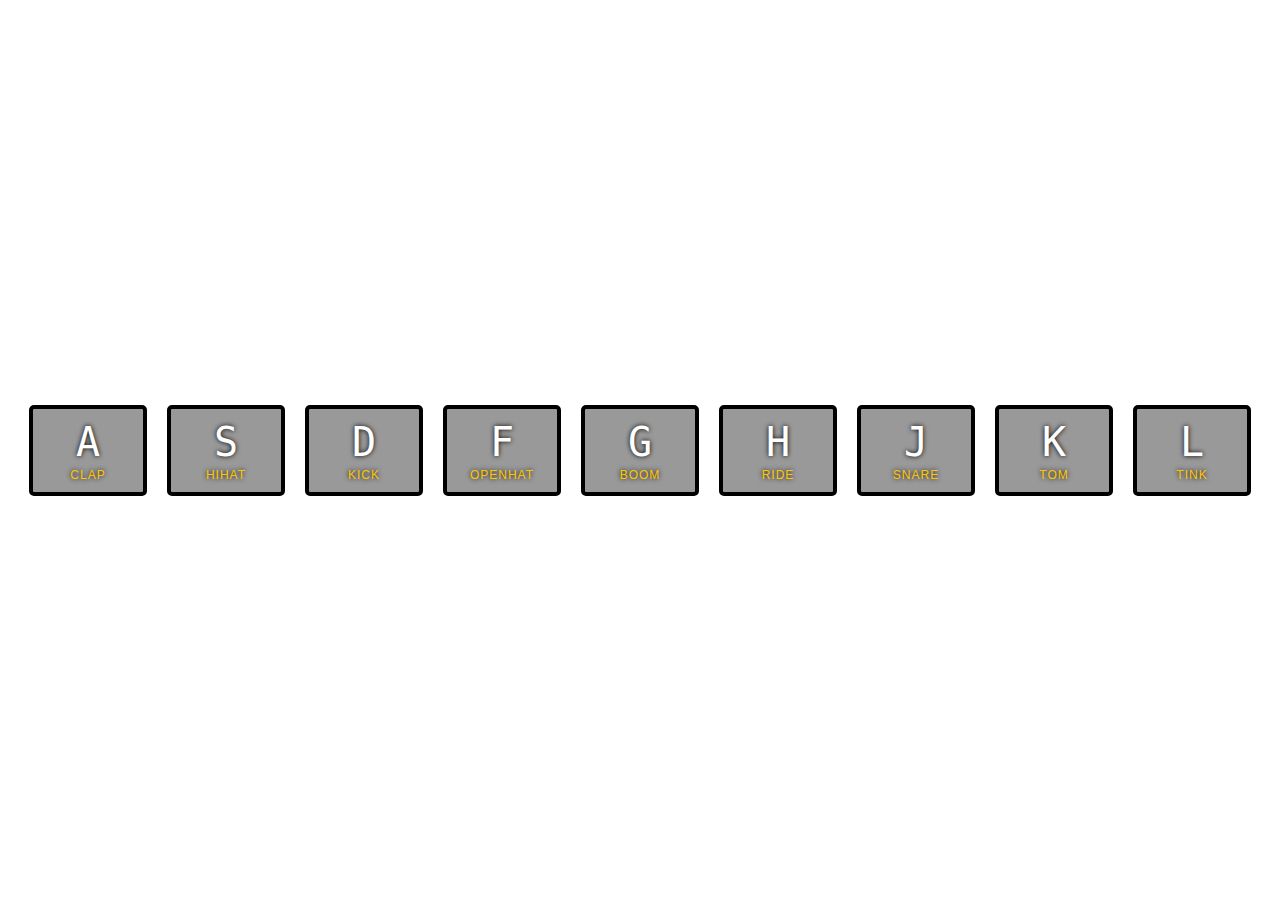
<file: 01_js_drum_kit/index.html>
<!DOCTYPE html>
<html lang="en">
<head>
  <meta charset="UTF-8">
  <title>JS Drum Kit</title>
  <link rel="stylesheet" href="style.css">
</head>
<body>

<!-- data-key 的屬性，對應到 keycode-->
  <div class="keys">
    <div data-key="65" class="key">
      <kbd>A</kbd>
      <span class="sound">clap</span>
    </div>
    <div data-key="83" class="key">
      <kbd>S</kbd>
      <span class="sound">hihat</span>
    </div>
    <div data-key="68" class="key">
      <kbd>D</kbd>
      <span class="sound">kick</span>
    </div>
    <div data-key="70" class="key">
      <kbd>F</kbd>
      <span class="sound">openhat</span>
    </div>
    <div data-key="71" class="key">
      <kbd>G</kbd>
      <span class="sound">boom</span>
    </div>
    <div data-key="72" class="key">
      <kbd>H</kbd>
      <span class="sound">ride</span>
    </div>
    <div data-key="74" class="key">
      <kbd>J</kbd>
      <span class="sound">snare</span>
    </div>
    <div data-key="75" class="key">
      <kbd>K</kbd>
      <span class="sound">tom</span>
    </div>
    <div data-key="76" class="key">
      <kbd>L</kbd>
      <span class="sound">tink</span>
    </div>
  </div>
  <!--audio 標籤也對應到一樣的 data-key-->
  <audio data-key="65" src="sounds/clap.wav"></audio>
  <audio data-key="83" src="sounds/hihat.wav"></audio>
  <audio data-key="68" src="sounds/kick.wav"></audio>
  <audio data-key="70" src="sounds/openhat.wav"></audio>
  <audio data-key="71" src="sounds/boom.wav"></audio>
  <audio data-key="72" src="sounds/ride.wav"></audio>
  <audio data-key="74" src="sounds/snare.wav"></audio>
  <audio data-key="75" src="sounds/tom.wav"></audio>
  <audio data-key="76" src="sounds/tink.wav"></audio>

<script>



//// 定義 audio 的函數
  function playSound(e) {
    //使用 querySelector 選出和 keyCode 匹配的 audio 標籤
    const audio = document.querySelector(`audio[data-key="${e.keyCode}"]`);
    //使用 querySelector 選出和 keyCode 匹配的 key
    const key = document.querySelector(`div[data-key="${e.keyCode}"]`);
    //檢查是否找到 audio 元素，如果沒有則返回
    if (!audio) return;

    key.classList.add('playing');//將 'playing' 類名添加到鍵元素上
    audio.currentTime = 0;// 重置 audoi 播放位置
    audio.play();// 播放
  }

  //點擊按鍵後，transition 的效果要拿掉
function removeTransition(e) {
    if (e.propertyName !== 'transform') return;//檢查當 PropertyName 是否等於 transform
    e.target.classList.remove('playing');// 如果是，移除 class playing，transform 效果就會消失
  }

  //選擇所有的 keys 元素
  const keys = Array.from(document.querySelectorAll('.key'));
  //對每個鍵添加一個 'transitionend' 事件監聽器，當鍵的過渡效果結束時執行
  keys.forEach(key => key.addEventListener('transitionend', removeTransition));
  window.addEventListener('keydown', playSound);// 'keydown' 事件監聽器，按下鍵盤時執行 playSound 函數。


</script>


</body>
</html>
</file>
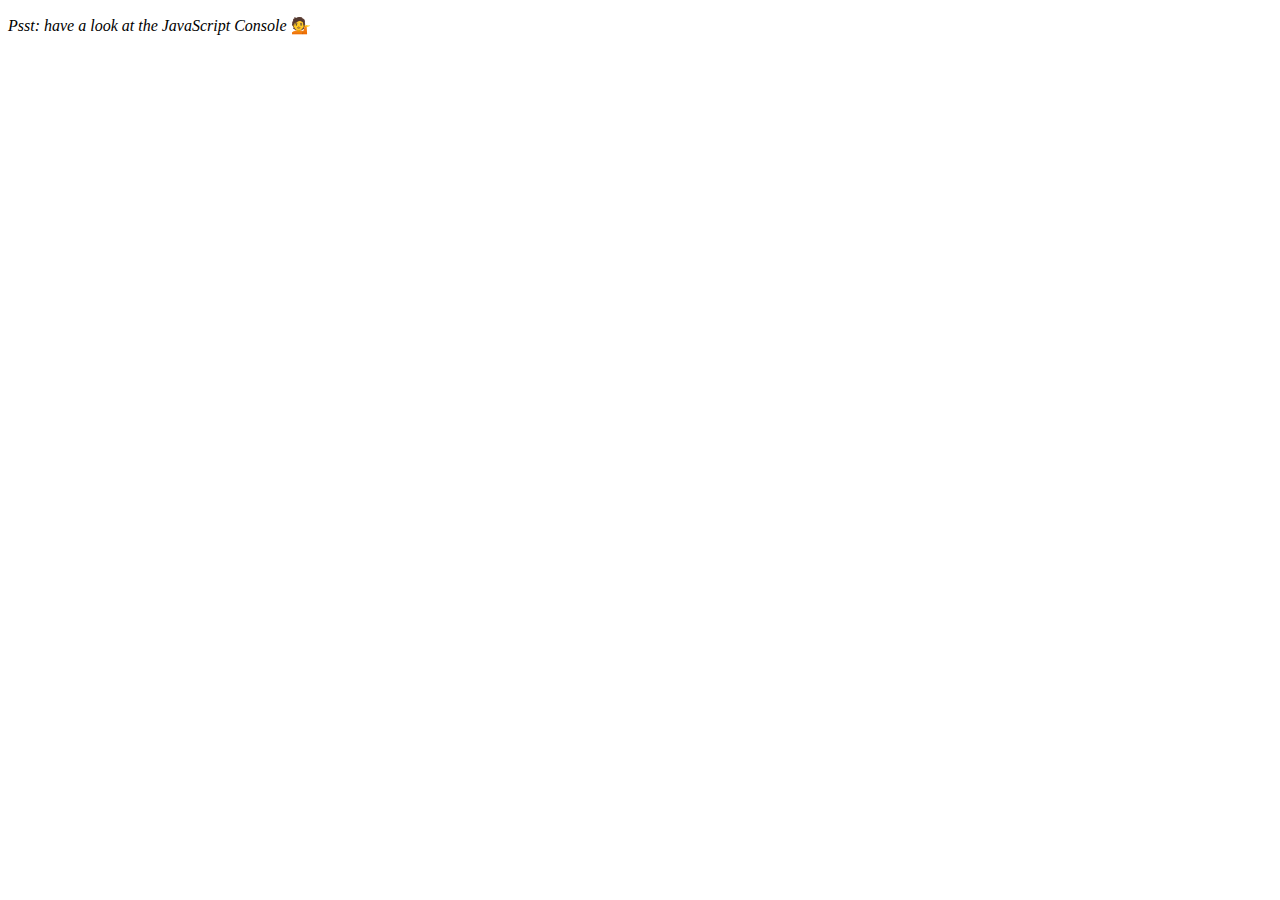
<file: 04_Array_cardio_day1/index.html>
<!DOCTYPE html>
<html lang="en">
<head>
    <meta charset="UTF-8">
    <meta name="viewport" content="width=device-width, initial-scale=1.0">
    <title>Array Cardio 💪</title>
</head>
<body>
    <p><em>Psst: have a look at the JavaScript Console</em> 💁</p>
    <script>
      // Get your shorts on - this is an array workout!
      // ## Array Cardio Day 1
  
      // Some data we can work with
  
      const inventors = [
        { first: 'Albert', last: 'Einstein', year: 1879, passed: 1955 },
        { first: 'Isaac', last: 'Newton', year: 1643, passed: 1727 },
        { first: 'Galileo', last: 'Galilei', year: 1564, passed: 1642 },
        { first: 'Marie', last: 'Curie', year: 1867, passed: 1934 },
        { first: 'Johannes', last: 'Kepler', year: 1571, passed: 1630 },
        { first: 'Nicolaus', last: 'Copernicus', year: 1473, passed: 1543 },
        { first: 'Max', last: 'Planck', year: 1858, passed: 1947 },
        { first: 'Katherine', last: 'Blodgett', year: 1898, passed: 1979 },
        { first: 'Ada', last: 'Lovelace', year: 1815, passed: 1852 },
        { first: 'Sarah E.', last: 'Goode', year: 1855, passed: 1905 },
        { first: 'Lise', last: 'Meitner', year: 1878, passed: 1968 },
        { first: 'Hanna', last: 'Hammarström', year: 1829, passed: 1909 }
      ];
  
      const people = ['Beck, Glenn', 'Becker, Carl', 'Beckett, Samuel', 'Beddoes, Mick', 'Beecher, Henry', 'Beethoven, Ludwig', 'Begin, Menachem', 'Belloc, Hilaire', 'Bellow, Saul', 'Benchley, Robert', 'Benenson, Peter', 'Ben-Gurion, David', 'Benjamin, Walter', 'Benn, Tony', 'Bennington, Chester', 'Benson, Leana', 'Bent, Silas', 'Bentsen, Lloyd', 'Berger, Ric', 'Bergman, Ingmar', 'Berio, Luciano', 'Berle, Milton', 'Berlin, Irving', 'Berne, Eric', 'Bernhard, Sandra', 'Berra, Yogi', 'Berry, Halle', 'Berry, Wendell', 'Bethea, Erin', 'Bevan, Aneurin', 'Bevel, Ken', 'Biden, Joseph', 'Bierce, Ambrose', 'Biko, Steve', 'Billings, Josh', 'Biondo, Frank', 'Birrell, Augustine', 'Black, Elk', 'Blair, Robert', 'Blair, Tony', 'Blake, William'];
  
    //   Array.prototype.filter()
    //   1. Filter the list of inventors for those who were born in the 1500's

    //=================以下為結果==================
    // const fifteen = inventors.filter(inventor =>{
      //   if(inventor.year >= 1500 && inventor.year < 1600){
      //       return true;//keep it
      //   }
      // });
      // console.table(fifteen);

  
      // Array.prototype.map()
      // 2. Give us an array of the inventors' first and last names
      
      //=================以下為結果==================
      // const fullName = inventors.map(inventors => inventors.first + " " + inventors.last);
      // console.log(fullName);

      // Array.prototype.sort()
      // 3. Sort the inventors by birthdate, oldest to youngest
      
      //=================以下為結果==================
      // 作法一
      // const birthDate = inventors.sort(function(a, b){
      //   if (a.year > b.year){
      //     return 1;
      //   }else{
      //     return -1;
      //   }
      // });
      // console.log(birthDate);
      // 作法二
      // const birthDate = inventors.sort((a,b) => a.year > b.year ? 1 : -1); 
      // console.table(birthDate);


      // Array.prototype.reduce()
      // 4. How many years did all the inventors live?
      //=================以下為結果==================
      // const totalYears = inventors.reduce((total, inventors) => {
      //   return total  = (inventors.passed - inventors.year);
      // },0);
      // console.log(totalYears);


  
      // 5. Sort the inventors by years lived
      //=================以下為結果==================
      // const yearOrder = inventors.sort(function(a, b){
      //     const lastGuy = a.passed - a.year;
      //     const nextGuy = b.passed - b.year;
      //     return lastGuy > nextGuy ? -1 : 1;
      // });
      //   console.table(yearOrder);

      // 6. create a list of Boulevards in Paris that contain 'de' anywhere in the name
      // https://en.wikipedia.org/wiki/Category:Boulevards_in_Paris
      //=================以下為結果==================
      // const category = document.querySelector('.mw-category');
      // const links = Array.from(category.querySelectorAll('a'));
      // const de = links
      //   .map(link => link.textContent)
      //   .filter(streeeName => streetName.includes('de'));
  
      // 7. sort Exercise
      // Sort the people alphabetically by last name
      //=================以下為結果==================
      // const alpha = people.sort(function(lastOne, nextOne){
      //   const [alast, afirst] = lastOne.split(', ');
      //   const [blast, bfirst] = lastOne.split(', ');
      //   return alast > blast ? 1 : -1;

      // });

      // console.table(alpha);

      // 8. Reduce Exercise
      // Sum up the instances of each of these
      const data = ['car', 'car', 'truck', 'truck', 'bike', 'walk', 'car', 'van', 'bike', 'walk', 'car', 'van', 'car', 'truck' ];
        //=================以下為結果==================
      const transportation = data.reduce(function(obj, item){
        if (!obj[item]){
          obj[item] = 0;
        }
        obj[item]++;
        return obj;
      }, {});
      console.log(transportation);


    </script>
</body>
</html>
</file>
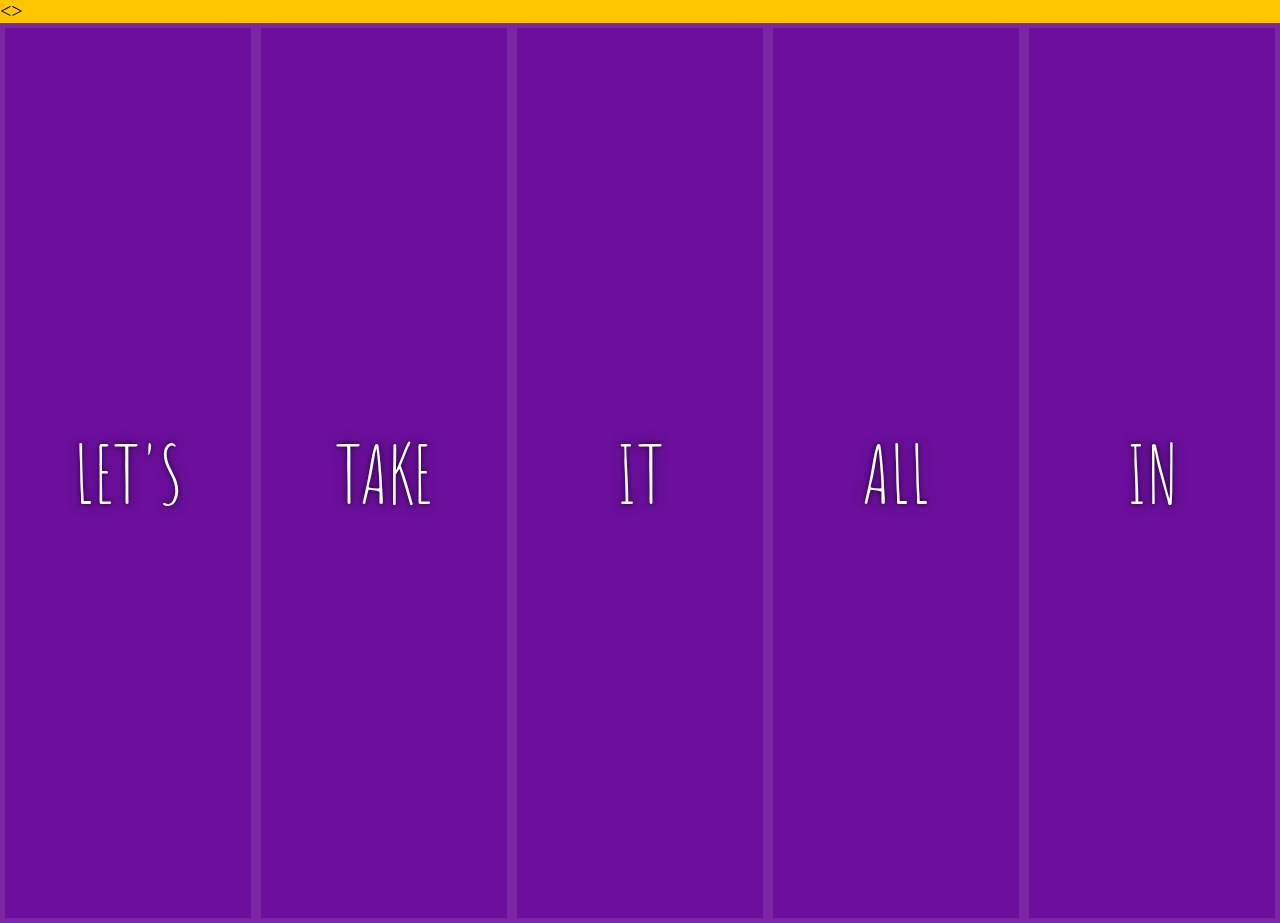
<file: 05_Flex Panel Gallery/index.html>
<!DOCTYPE html>
<html lang="en">
<head>
  <meta charset="UTF-8">
  <title>Flex Panels 💪</title>
  <link href='https://fonts.googleapis.com/css?family=Amatic+SC' rel='stylesheet' type='text/css'>
  <link rel="icon" href="https://fav.farm/🔥" />
</head>
<>
  <style>
    html {
      box-sizing: border-box;
      background: #ffc600;
      font-family: 'helvetica neue';
      font-size: 20px;
      font-weight: 200;
    }

    body {
      margin: 0;
    }

    *, *:before, *:after {
      box-sizing: inherit;
    }

    .panels {
      min-height: 100vh;
      overflow: hidden;
      display: flex;
    }

    .panel {
      flex: 1;
      justify-content: center;
      background: #6B0F9C;
      box-shadow: inset 0 0 0 5px rgba(255,255,255,0.1);
      color: white;
      text-align: center;
      align-items: center;
      /* Safari transitionend event.propertyName === flex */
      /* Chrome + FF transitionend event.propertyName === flex-grow */
      transition:
        font-size 0.7s cubic-bezier(0.61,-0.19, 0.7,-0.11),
        flex 0.7s cubic-bezier(0.61,-0.19, 0.7,-0.11),
        background 0.2s;
      font-size: 20px;
      background-size: cover;
      background-position: center;
      display: flex;
      flex-direction: column;
    }

    .panel1 { background-image:url(https://source.unsplash.com/gYl-UtwNg_I/1500x1500); }
    .panel2 { background-image:url(https://source.unsplash.com/rFKUFzjPYiQ/1500x1500); }
    .panel3 { background-image:url(https://images.unsplash.com/photo-1465188162913-8fb5709d6d57?ixlib=rb-0.3.5&q=80&fm=jpg&crop=faces&cs=tinysrgb&w=1500&h=1500&fit=crop&s=967e8a713a4e395260793fc8c802901d); }
    .panel4 { background-image:url(https://source.unsplash.com/ITjiVXcwVng/1500x1500); }
    .panel5 { background-image:url(https://source.unsplash.com/3MNzGlQM7qs/1500x1500); }

    /* Flex Children */
    .panel > * {
      margin: 0;
      width: 100%;
      transition: transform 0.5s;
      flex:1;
      display:flex;
      align-items: center;
      justify-content: center;
    }
    .panel > *:first-child {transform: translateY(-100%);}
    .panel.open-active > *:first-child { transform: translateY(0); }
    .panel > *:last-child { transform: translateY(100%); }
    .panel.open-active > *:last-child { transform: translateY(0); }

    .panel p {
      text-transform: uppercase;
      font-family: 'Amatic SC', cursive;
      text-shadow: 0 0 4px rgba(0, 0, 0, 0.72), 0 0 14px rgba(0, 0, 0, 0.45);
      font-size: 2em;
    }

    .panel p:nth-child(2) {
      font-size: 4em;
    }

    .panel.open {
      flex: 5;
      font-size: 40px;
    }

  </style>


  <div class="panels">
    <div class="panel panel1">
      <p>Hey</p>
      <p>Let's</p>
      <p>Dance</p>
    </div>
    <div class="panel panel2">
      <p>Give</p>
      <p>Take</p>
      <p>Receive</p>
    </div>
    <div class="panel panel3">
      <p>Experience</p>
      <p>It</p>
      <p>Today</p>
    </div>
    <div class="panel panel4">
      <p>Give</p>
      <p>All</p>
      <p>You can</p>
    </div>
    <div class="panel panel5">
      <p>Life</p>
      <p>In</p>
      <p>Motion</p>
    </div>
  </div>

  <script>
    // 1.監聽每一個 panel 的 click 事件，點擊後觸發 function 
    // function 執行將 class open-active 以及 .panel.open 加到該 panel，監聽點擊其他 panel 後 remove  class open-active 以及 .panel.open
  const panels = document.querySelectorAll(".panel");
  function toggleOpen() {
      console.log('Hello');
      this.classList.toggle('open');
    }
  function toggleActive(e) {
      console.log(e.propertyName);
      if (e.propertyName.includes('flex')) {
        this.classList.toggle('open-active');
      }
    }

    panels.forEach(panel => panel.addEventListener('click', toggleOpen));
    panels.forEach(panel => panel.addEventListener('transitionend', toggleActive)); 
    
  </script>
</body>
</html>
</file>
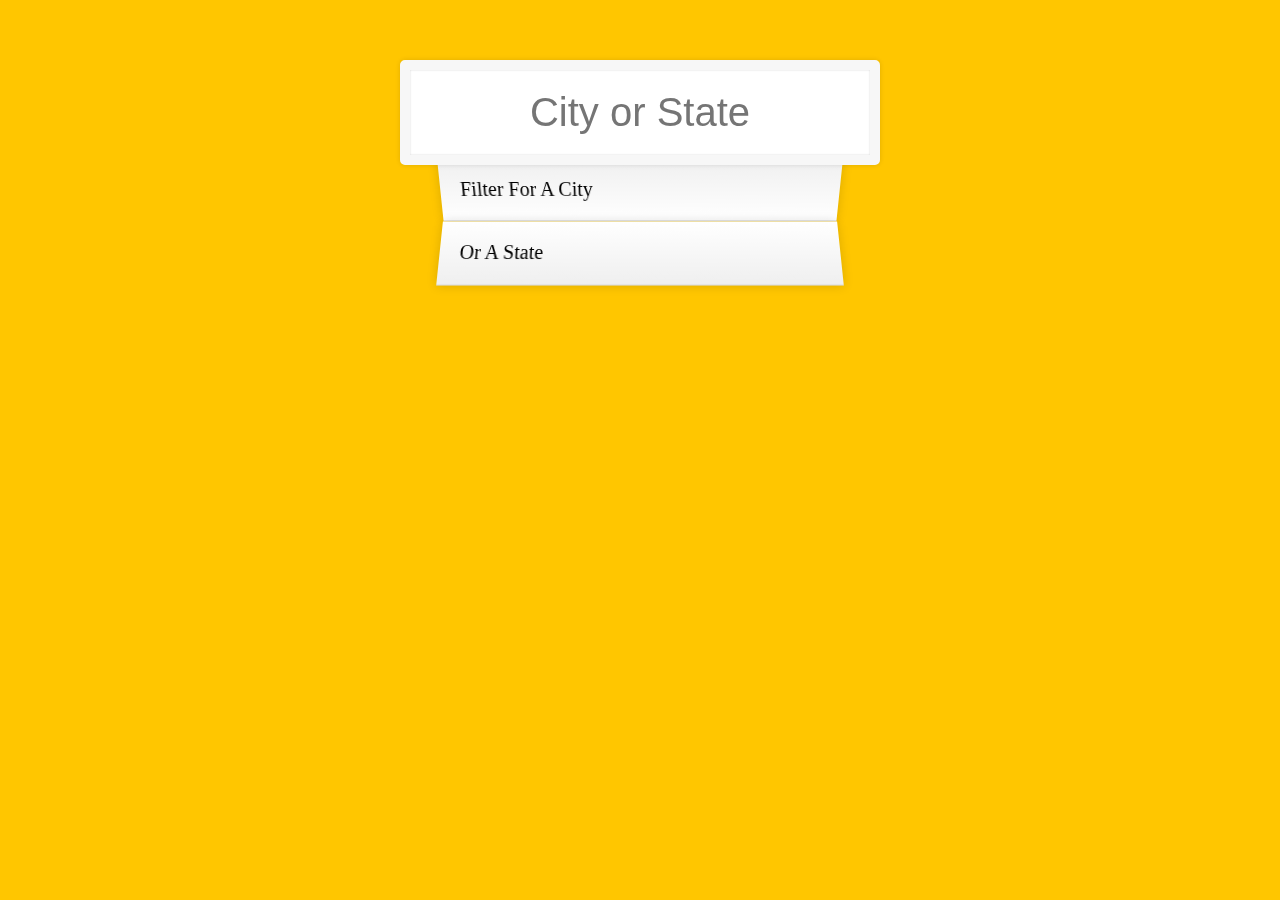
<file: 06 _Type Ahead/index.html>
<!DOCTYPE html>
<html lang="en">
<head>
  <meta charset="UTF-8">
  <title>Type Ahead 👀</title>
  <link rel="stylesheet" href="style.css">
  <link rel="icon" href="https://fav.farm/🔥" />
</head>
<body>

  <form class="search-form">
    <input type="text" class="search" placeholder="City or State">
    <ul class="suggestions">
      <li>Filter for a city</li>
      <li>or a state</li>
    </ul>
  </form>
<script>
const endpoint = 'https://gist.githubusercontent.com/Miserlou/c5cd8364bf9b2420bb29/raw/2bf258763cdddd704f8ffd3ea9a3e81d25e2c6f6/cities.json';
// Step1
// 預設已經有建立了一個城市的.json清單，
// 先建立一個空的陣列cities並透過fetch來取得json資料存進去。
const cities = [];
fetch(endpoint)
// Step2
// 建立function findMatches(wordToMatch, cities)
// 裡面建立了一個RegExp用於match來進行字串比對

// Step3
// 建立displayMatches()並用addEventListener來監測輸入框的change&keyup，
// 每次鍵盤輸入時都會觸發displeyMatches()來處理比對，
// 將比對結果用map來return 組合的HTML的<li>資料，

</script>
</body>
</html>
</file>
<file: 01_js_drum_kit/style.css>
html {
    font-size: 10px;
    background-size: cover;
  }
  body,html {
    margin: 0;
    padding: 0;
    font-family: sans-serif;
    
  }
  
  .keys {
    display: flex;
    flex: 1;
    min-height: 100vh;
    align-items: center;
    justify-content: center;
  }
  
  .key {
    border: .4rem solid black;
    border-radius: .5rem;
    margin: 1rem;
    font-size: 1.5rem;
    padding: 1rem .5rem;
    transition: all .07s ease;
    width: 10rem;
    text-align: center;
    color: white;
    background: rgba(0,0,0,0.4);
    text-shadow: 0 0 .5rem black;
  }
  
  .playing {
    transform: scale(1.1);
    border-color: #ffc600;
    box-shadow: 0 0 1rem #ffc600;
  }
  
  kbd {
    display: block;
    font-size: 4rem;
  }
  
  .sound {
    font-size: 1.2rem;
    text-transform: uppercase;
    letter-spacing: .1rem;
    color: #ffc600;
  }
</file>
<file: 06 _Type Ahead/style.css>
html {
    box-sizing: border-box;
    background: #ffc600;
    font-family: 'helvetica neue';
    font-size: 20px;
    font-weight: 200;
  }
  
  *, *:before, *:after {
    box-sizing: inherit;
  }
  
  input {
    width: 100%;
    padding: 20px;
  }
  
  .search-form {
    max-width: 400px;
    margin: 50px auto;
  }
  
  input.search {
    margin: 0;
    text-align: center;
    outline: 0;
    border: 10px solid #F7F7F7;
    width: 120%;
    left: -10%;
    position: relative;
    top: 10px;
    z-index: 2;
    border-radius: 5px;
    font-size: 40px;
    box-shadow: 0 0 5px rgba(0, 0, 0, 0.12), inset 0 0 2px rgba(0, 0, 0, 0.19);
  }
  
  .suggestions {
    margin: 0;
    padding: 0;
    position: relative;
    /*perspective: 20px;*/
  }
  
  .suggestions li {
    background: white;
    list-style: none;
    border-bottom: 1px solid #D8D8D8;
    box-shadow: 0 0 10px rgba(0, 0, 0, 0.14);
    margin: 0;
    padding: 20px;
    transition: background 0.2s;
    display: flex;
    justify-content: space-between;
    text-transform: capitalize;
  }
  
  .suggestions li:nth-child(even) {
    transform: perspective(100px) rotateX(3deg) translateY(2px) scale(1.001);
    background: linear-gradient(to bottom,  #ffffff 0%,#EFEFEF 100%);
  }
  
  .suggestions li:nth-child(odd) {
    transform: perspective(100px) rotateX(-3deg) translateY(3px);
    background: linear-gradient(to top,  #ffffff 0%,#EFEFEF 100%);
  }
  
  span.population {
    font-size: 15px;
  }
  
  .hl {
    background: #ffc600;
  }
</file>
